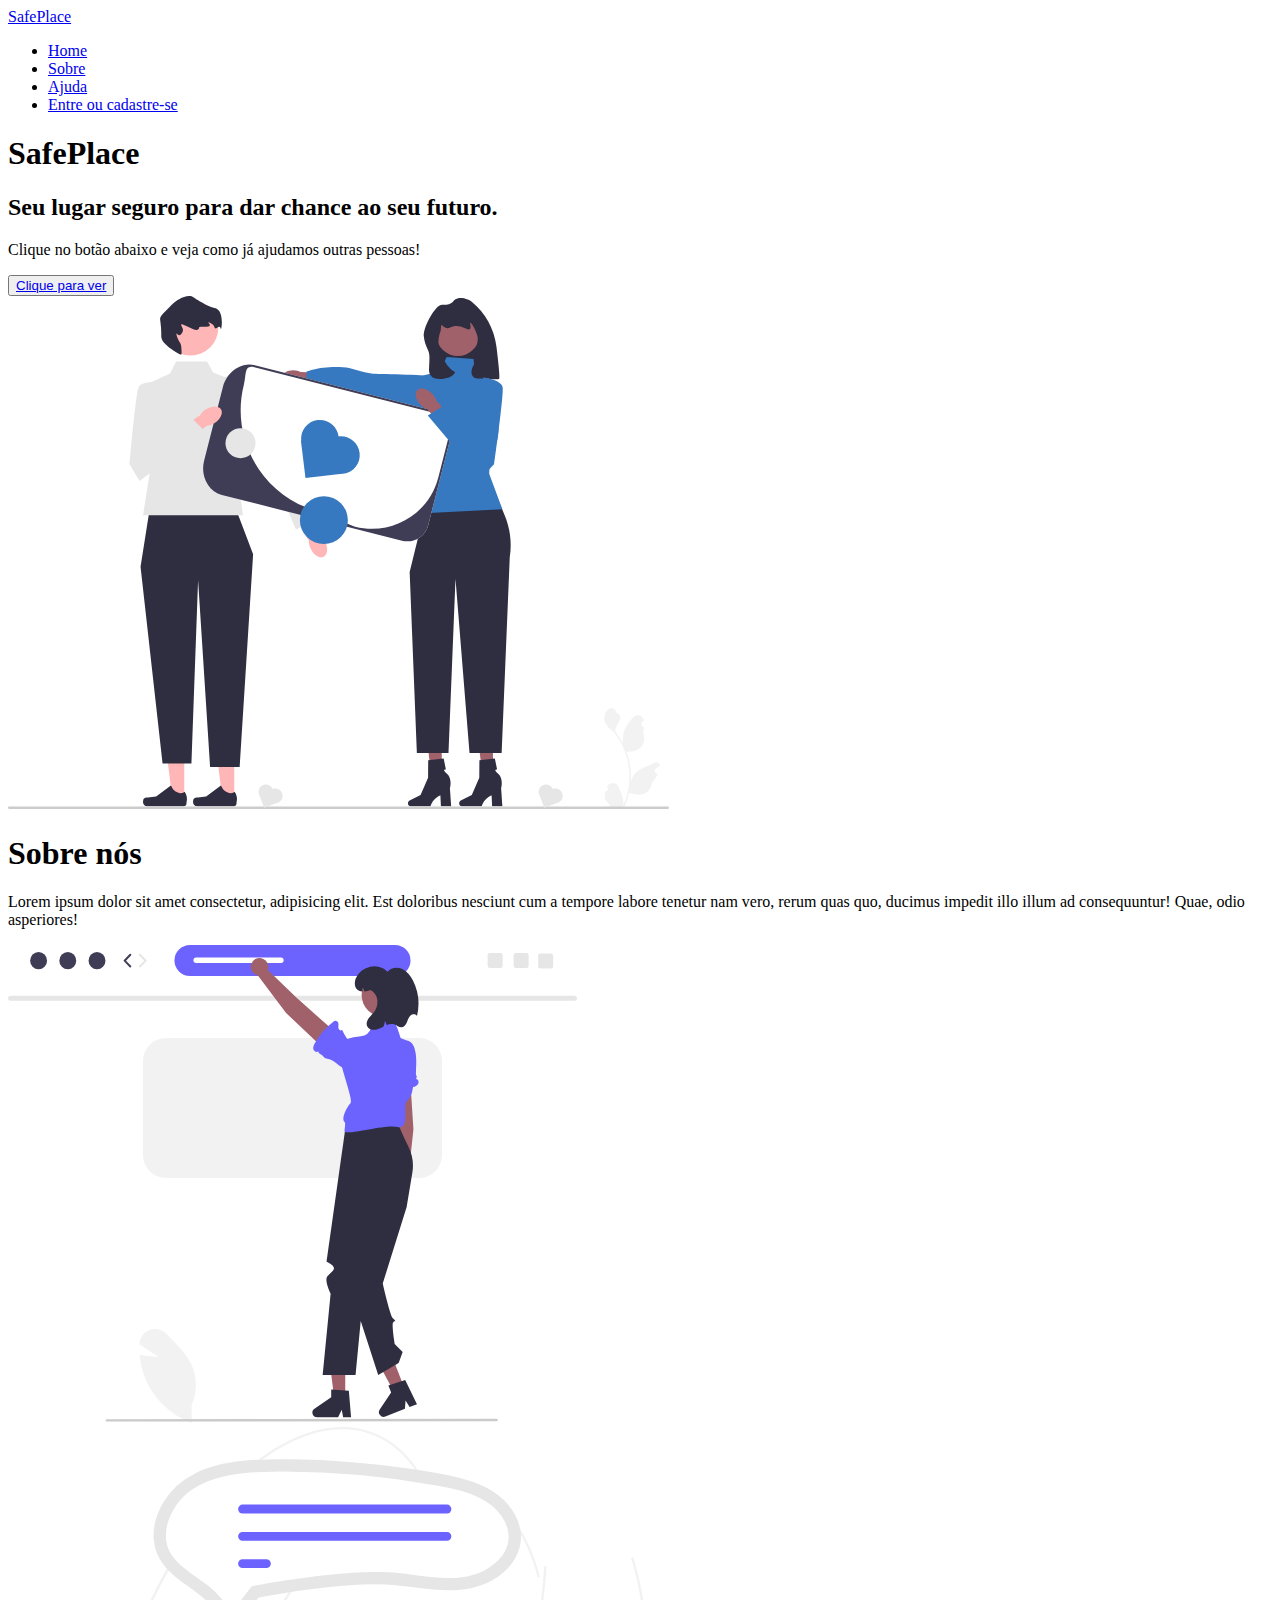
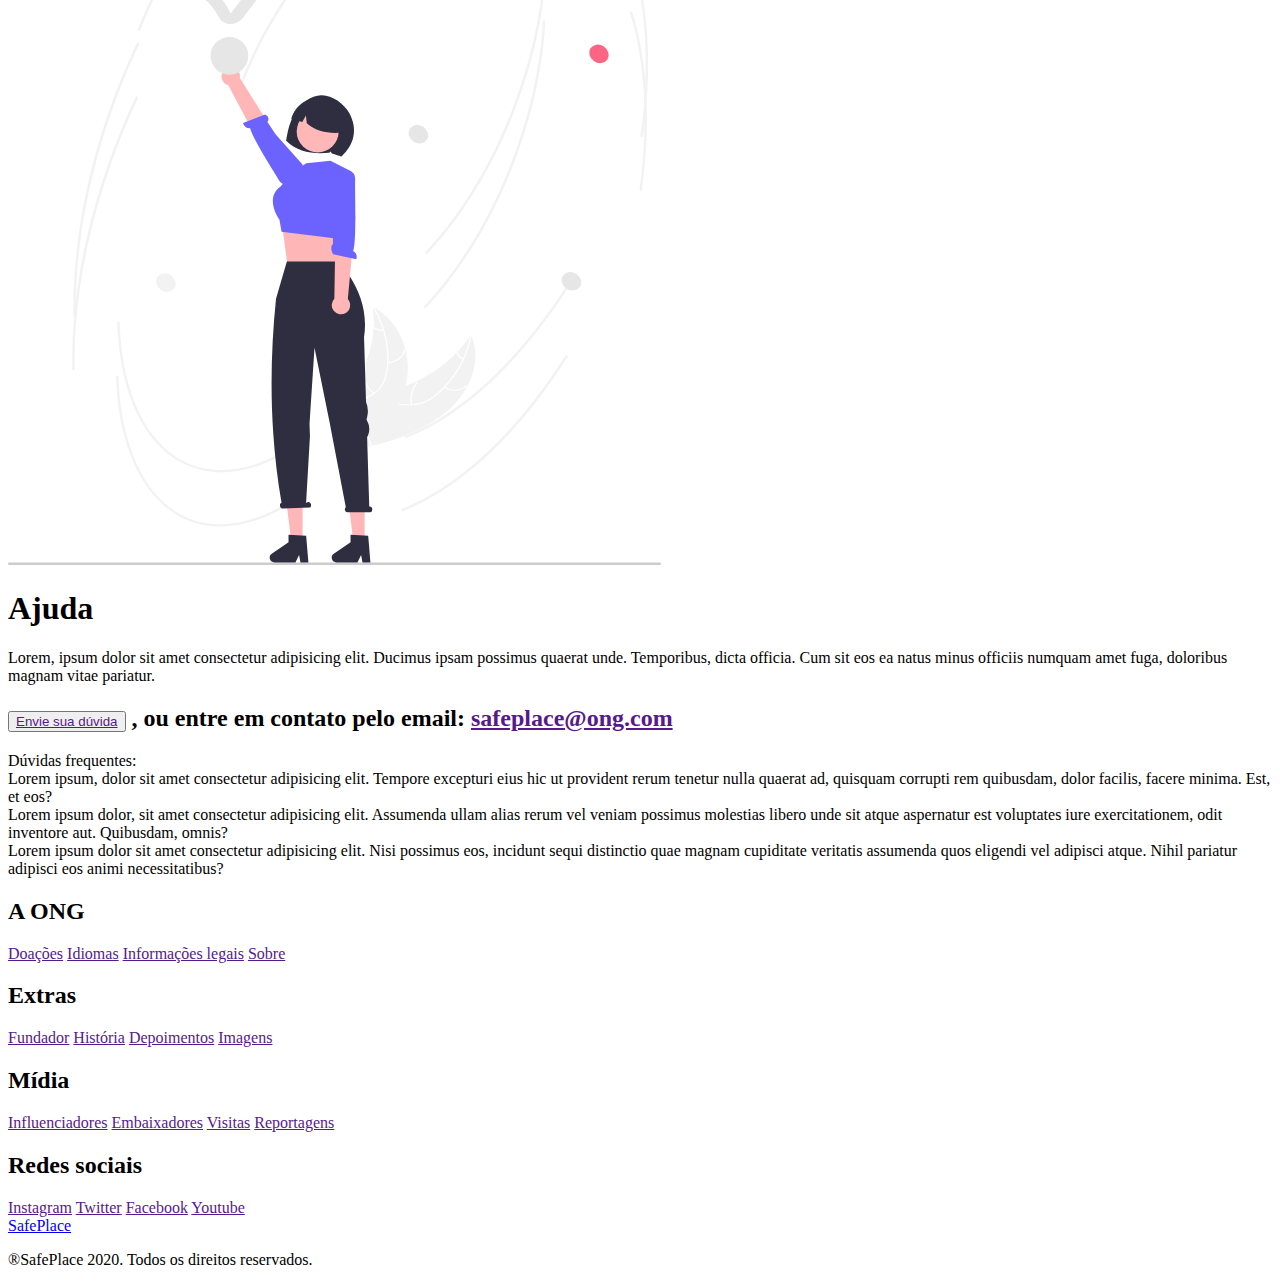
<file: index.html>
<!DOCTYPE html>
<html lang="pt-br">
<head>
    <meta charset="UTF-8">
    <meta name="viewport" content="width=devide-width, initial-scale=1.0">
    <title>SafePlace</title>
    <link rel="stylesheet" type="text/css" href="C:\Users\Pichau\Desktop\UVV\WEB\Refugiada\style.css">
    <link rel="preconnect" href="https://fonts.googleapis.com">
    <link rel="preconnect" href="https://fonts.gstatic.com" crossorigin>
    <link href="https://fonts.googleapis.com/css2?family=Kumbh+Sans:wght@400;600&display=swap" rel="stylesheet">

</head>


<body class="corpo">
 <!-- barra de navegação -->
    <nav class="navbar">
        <div class="navbar_container">
            <a href="#main" id="logo">SafePlace</a>
            <div class="navbar_toggle" id="mobile">
                <span class="bar"></span>
                <span class="bar"></span>
                <span class="bar"></span>
            </div>
            <ul class="navbar_menu">
                <li class="navbar_item">
                    <a href="#main" class="navbar_links" id="home_page">Home</a>
                </li>
                <li class="navbar_item">
                    <a href="#sobre" class="navbar_links" id="sobre_page">Sobre</a>
                </li>
                <li class="navbar_item">
                    <a href="#ajuda" class="navbar_links" id="ajuda_page">Ajuda</a>
                </li>
                <li class="navbar_btn">
                    <a href="cadastro.html" class="button" id="registro">Entre ou cadastre-se</a>
                </li>
                
            </ul>


        </div>

    </nav>

    <!-- Seção principal -->
    <div class="main" id="main">
        <div class="main_container">
            <div class="main_content">
                <h1>SafePlace</h1>
                <h2>Seu lugar seguro para dar chance ao seu futuro.</h2>
                <p>Clique no botão abaixo e veja como já ajudamos outras pessoas!</p>
                <button class="main_btn"> <a href="depoimentos.html">Clique para ver</a> </button>
                
            </div>
            <img div="main_img" class="main_img" src="img/suporte.svg" alt="suporte">
        </div>

    </div>

    <!-- Sessão sobre -->
    <div id="sobre" class="sobre">
        <div class="main_sobre">
        <h1>Sobre nós</h1>
        <p>Lorem ipsum dolor sit amet consectetur, adipisicing elit. Est doloribus nesciunt cum a tempore labore tenetur nam vero, rerum quas quo, ducimus impedit illo illum ad consequuntur! Quae, odio asperiores!</p>   </p>        
        </div>  

        <img src="img/sobre.svg" alt="sobre">    
    </div>


    <!-- Sessão ajuda -->
    <div id="ajuda" class="ajuda">
        <img src="img/ajuda.svg" alt="ajuda">
        <div class="main_ajuda">
            <h1>Ajuda</h1>
            <p class="ajuda_txt">Lorem, ipsum dolor sit amet consectetur adipisicing elit.
                 Ducimus ipsam possimus quaerat unde. Temporibus, dicta officia. Cum sit eos ea natus minus officiis numquam amet fuga, doloribus magnam vitae pariatur.</p>
            <h2><button class="ajuda_btn"><a href="">Envie sua dúvida</a></button>  , ou entre em contato pelo email: <a href="" class="email">safeplace@ong.com</a></h2>

            <div class="ajuda_list">
                <li class="titulo">
                    Dúvidas frequentes:
                </li>
                <li class="item">Lorem ipsum, dolor sit amet consectetur adipisicing elit. 
                    Tempore excepturi eius hic ut provident rerum tenetur nulla quaerat ad, quisquam corrupti rem quibusdam, dolor facilis, facere minima. Est, et eos?</li>
               <li class="item"> Lorem ipsum dolor, sit amet consectetur adipisicing elit.
                    Assumenda ullam alias rerum vel veniam possimus molestias libero unde sit atque aspernatur est voluptates iure exercitationem, odit inventore aut. Quibusdam, omnis?</li>
                <li class="item">Lorem ipsum dolor sit amet consectetur adipisicing elit. 
                    Nisi possimus eos, incidunt sequi distinctio quae magnam cupiditate veritatis assumenda quos eligendi vel adipisci atque. Nihil pariatur adipisci eos animi necessitatibus?</li>
            </div>
        </div>
    </div>
    
    <!-- Footer -->

    <div class="footer_container">
        <div class="footer_links">
            <div class="footer_link-wrapper">
                <div class="footer_link-items">
                    <h2>A ONG</h2>
                    <a href="">Doações</a>
                    <a href="">Idiomas</a>
                    <a href="">Informações legais</a>
                    <a href="">Sobre</a>
                </div>
                <div class="footer_link-items">
                    <h2>Extras</h2>
                    <a href="">Fundador</a>
                    <a href="">História</a>
                    <a href="">Depoimentos</a>
                    <a href="">Imagens</a>
                </div>
            </div>
            <div class="footer_link-wrapper">
                <div class="footer_link-items">
                    <h2>Mídia</h2>
                    <a href="">Influenciadores</a>
                    <a href="">Embaixadores</a>
                    <a href="">Visitas</a>
                    <a href="">Reportagens</a>
                </div>
                <div class="footer_link-items">
                    <h2>Redes sociais</h2>
                    <a href="">Instagram</a>
                    <a href="">Twitter</a>
                    <a href="">Facebook</a>
                    <a href="">Youtube</a>
                </div>
            </div>
        </div>
        <div class="redes_sociais">
            <div class="redes_sociais-wrap">
                <div class="footer_logo">
                    <a href="#main" id="footer_logo">SafePlace</a>
                </div>
                <p class="website_rights">®SafePlace 2020. Todos os direitos reservados.</p>
            </div>
        </div>
    </div>
    <script src="app.js"></script>
</body>

</html>
</file>
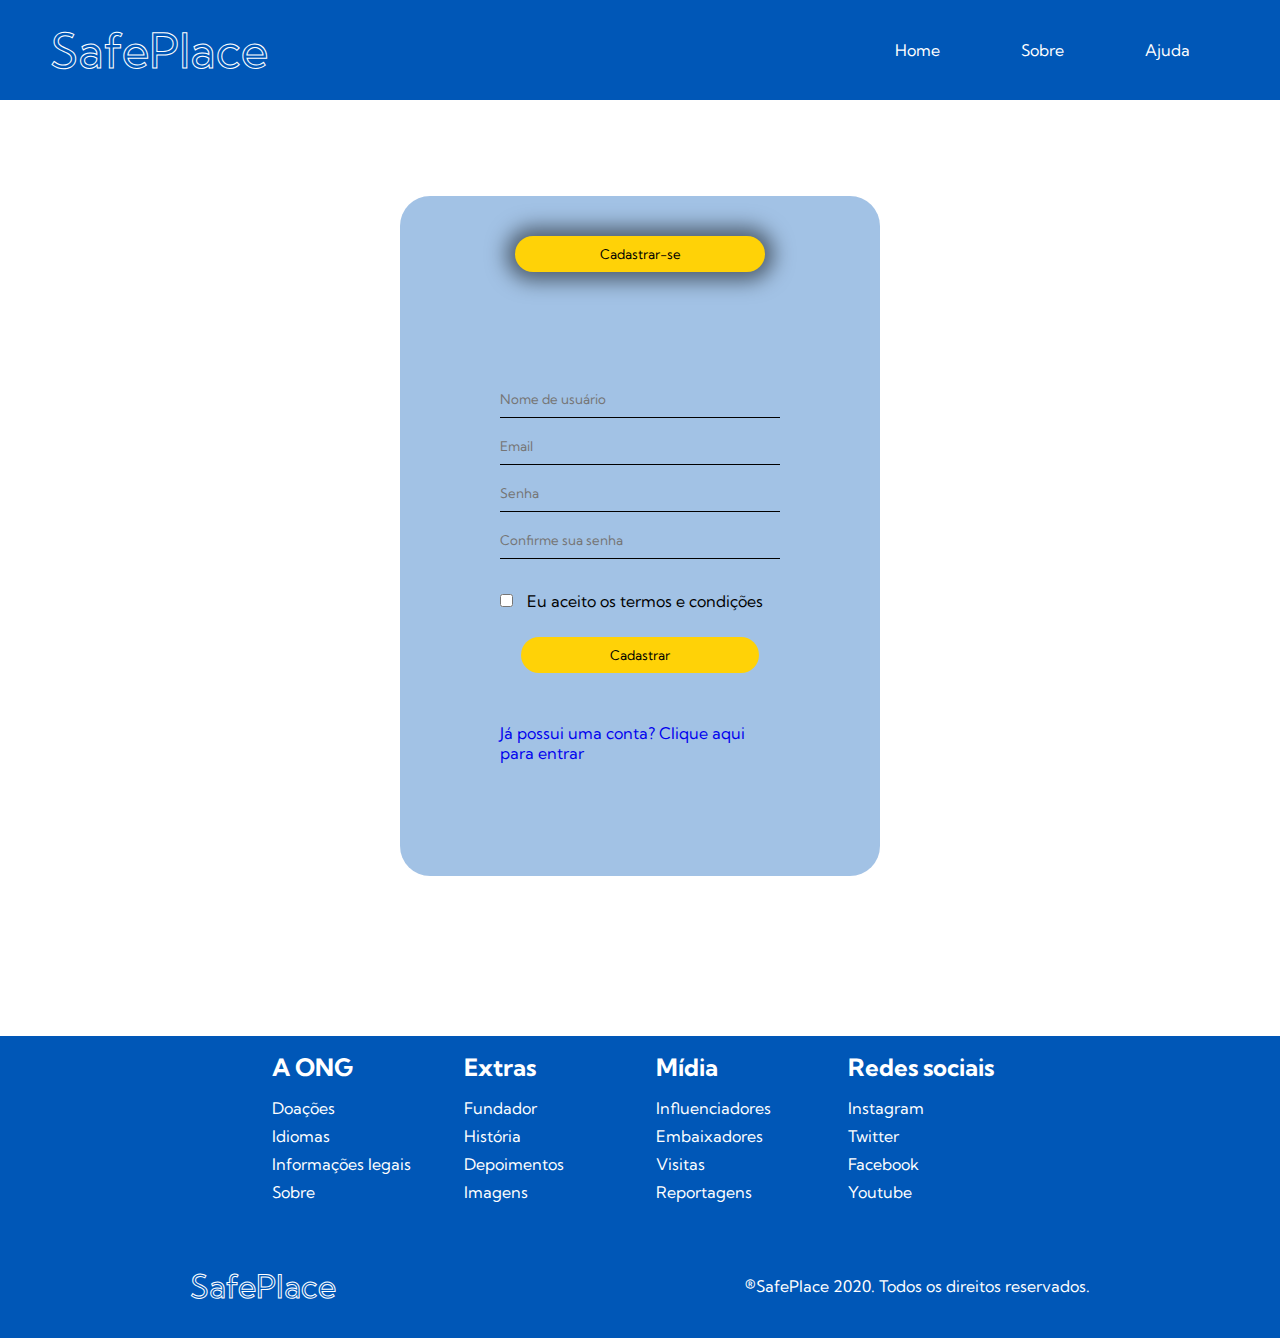
<file: cadastro.html>
<!DOCTYPE html>
<html lang="pt-br">
<head>
    <meta charset="UTF-8">
    <meta name="viewport" content="width=devide-width, initial-scale=1.0">
    <title>SafePlace</title>
    <link rel="stylesheet" type="text/css" href="css/style3.css">
    <link rel="preconnect" href="https://fonts.googleapis.com">
    <link rel="preconnect" href="https://fonts.gstatic.com" crossorigin>
    <link href="https://fonts.googleapis.com/css2?family=Kumbh+Sans:wght@400;600&display=swap" rel="stylesheet">

</head>

<body>
    <!-- barra de navegação -->
    <nav class="navbar">
        <div class="navbar_container">
            <a href="index.html" id="logo">SafePlace</a>
            <div class="navbar_toggle" id="mobile">
                <span class="bar"></span>
                <span class="bar"></span>
                <span class="bar"></span>
            </div>
            <ul class="navbar_menu">
                <li class="navbar_item">
                    <a href="index.html" class="navbar_links" id="home_page">Home</a>
                </li>
                <li class="navbar_item">
                    <a href="#sobre" class="navbar_links" id="sobre_page">Sobre</a>
                </li>
                <li class="navbar_item">
                    <a href="#ajuda" class="navbar_links" id="ajuda_page">Ajuda</a>
                </li>
               
                
            </ul>
        </div>
    </nav> 

        <!-- Menu login/registro -->

        <div class="form">
            <div class="container">
                <div class="bton">
                    <div id="btn"></div>
                    <button class="toggle_btn" type="text"> Cadastrar-se</button>        
                </div>
                <form id="cadastro" class="inputs">
                    <input type="text" class="input" placeholder="Nome de usuário" required>
                    <input type="text" class="input" placeholder="Email" required>
                    <input type="password" class="input" placeholder="Senha" required>
                    <input type="password" class="input" placeholder="Confirme sua senha" required>
                    <input type="checkbox" class="checkbox" placeholder="Nome de usuário" required> <span>Eu aceito os termos e condições</span>
                    <button type="submit" class="submit">Cadastrar</button>
                    <a href="login.html">Já possui uma conta? Clique aqui para entrar</a>
                </form>
                
            </div>
            
        </div>

         <!-- Footer -->

    <div class="footer_container">
        <div class="footer_links">
            <div class="footer_link-wrapper">
                <div class="footer_link-items">
                    <h2>A ONG</h2>
                    <a href="">Doações</a>
                    <a href="">Idiomas</a>
                    <a href="">Informações legais</a>
                    <a href="">Sobre</a>
                </div>
                <div class="footer_link-items">
                    <h2>Extras</h2>
                    <a href="">Fundador</a>
                    <a href="">História</a>
                    <a href="">Depoimentos</a>
                    <a href="">Imagens</a>
                </div>
            </div>
            <div class="footer_link-wrapper">
                <div class="footer_link-items">
                    <h2>Mídia</h2>
                    <a href="">Influenciadores</a>
                    <a href="">Embaixadores</a>
                    <a href="">Visitas</a>
                    <a href="">Reportagens</a>
                </div>
                <div class="footer_link-items">
                    <h2>Redes sociais</h2>
                    <a href="">Instagram</a>
                    <a href="">Twitter</a>
                    <a href="">Facebook</a>
                    <a href="">Youtube</a>
                </div>
            </div>
        </div>
        <div class="redes_sociais">
            <div class="redes_sociais-wrap">
                <div class="footer_logo">
                    <a href="#main" id="footer_logo">SafePlace</a>
                </div>
                <p class="website_rights">®SafePlace 2020. Todos os direitos reservados.</p>
            </div>
        </div>
    </div> 
        
    
    <script src="app.js"></script>
    </body>
</file>
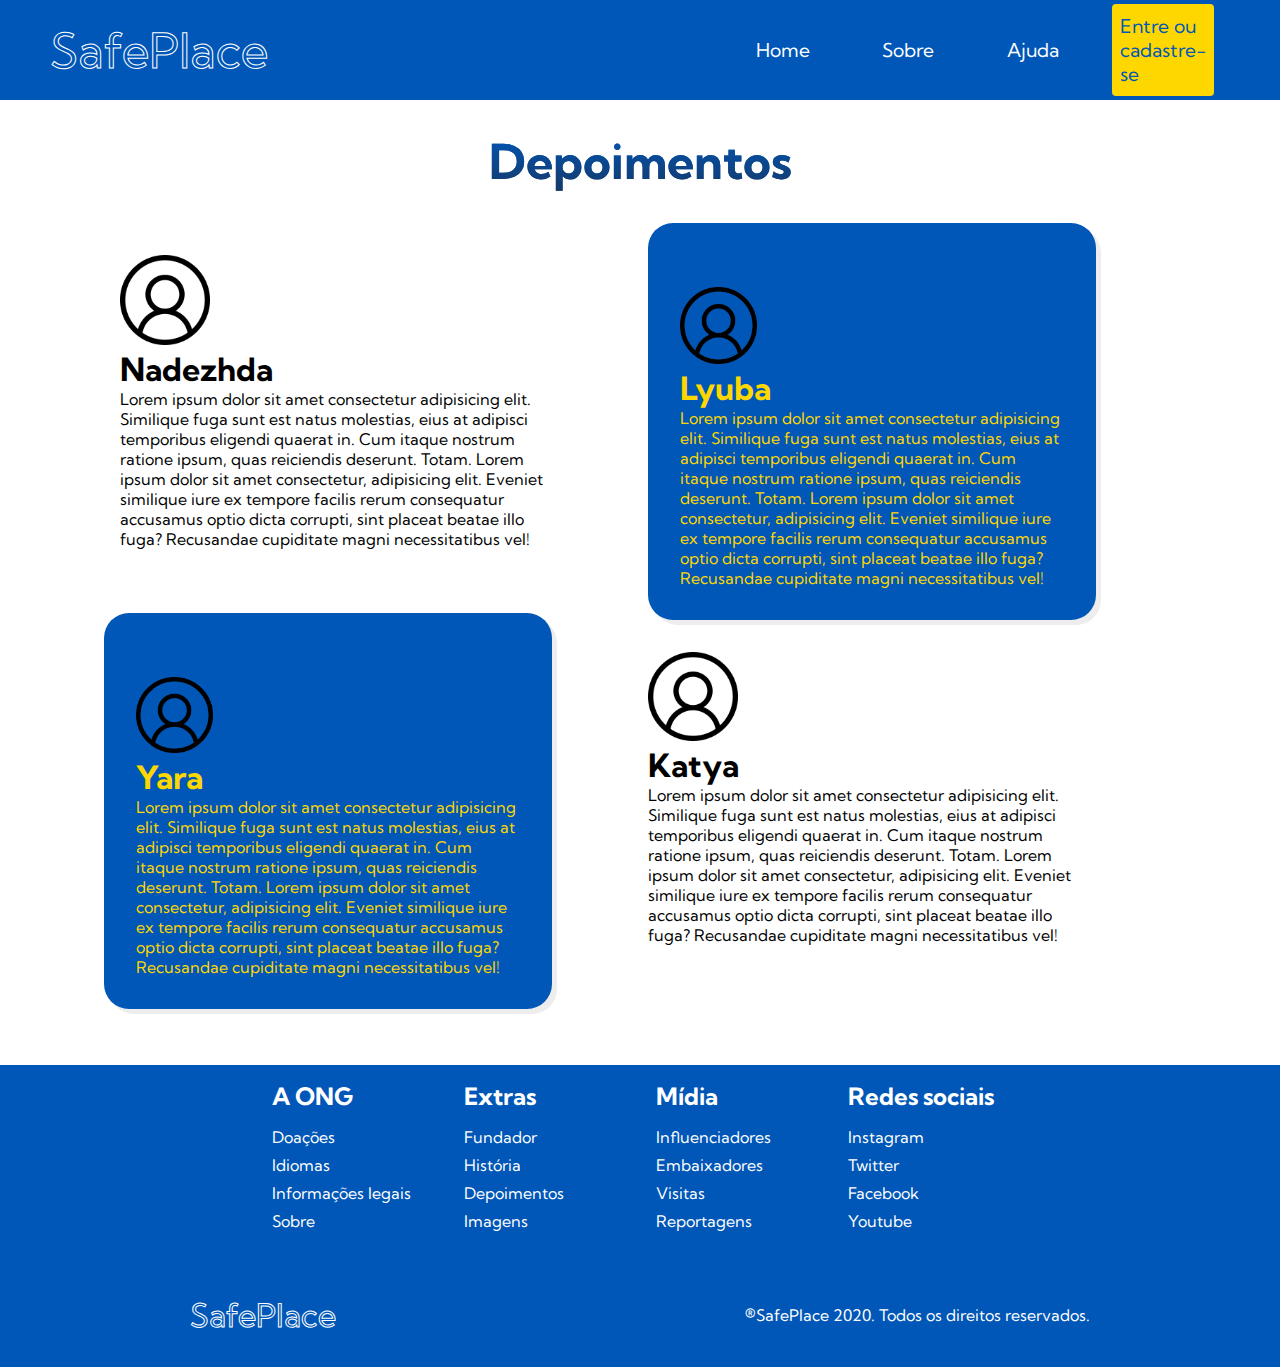
<file: depoimentos.html>
<!DOCTYPE html>
<html lang="pt-br">
<head>
    <meta charset="UTF-8">
    <meta name="viewport" content="width=devide-width, initial-scale=1.0">
    <title>SafePlace</title>
    <link rel="stylesheet" type="text/css" href="css/style2.css">
    <link rel="preconnect" href="https://fonts.googleapis.com">
    <link rel="preconnect" href="https://fonts.gstatic.com" crossorigin>
    <link href="https://fonts.googleapis.com/css2?family=Kumbh+Sans:wght@400;600&display=swap" rel="stylesheet">

</head>

<body>
    <!-- barra de navegação -->
    <nav class="navbar">
        <div class="navbar_container">
            <a href="#home" id="logo">SafePlace</a>
            <div class="navbar_toggle" id="mobile">
                <span class="bar"></span>
                <span class="bar"></span>
                <span class="bar"></span>
            </div>
            <ul class="navbar_menu">
                <li class="navbar_item">
                    <a href="index.html" class="navbar_links" id="home_page">Home</a>
                </li>
                <li class="navbar_item">
                    <a href="#sobre" class="navbar_links" id="sobre_page">Sobre</a>
                </li>
                <li class="navbar_item">
                    <a href="#ajuda" class="navbar_links" id="ajuda_page">Ajuda</a>
                </li>
                <li class="navbar_btn">
                    <a href="#registro" class="button" id="registro">Entre ou cadastre-se</a>
                </li>
                
            </ul>
        </div>
    </nav>

    <!-- depoimentos de hóspedes e host family -->

    <div class="titulo">
        <h1 class="titulo">Depoimentos</h1>
    </div>
    <div class="main_av">
        <div class="container">
        <div class="avaliacoes_1">
        <div class="img_usuario">
            <img src="img/usuário.png" alt="">
        </div>
        <div class="depoimento"><p>
            <div class="nome">
                <h1>  Nadezhda</h1> 
            </div>
            Lorem ipsum dolor sit amet consectetur adipisicing elit. 
            Similique fuga sunt est natus molestias, eius at adipisci temporibus eligendi quaerat in. Cum itaque nostrum ratione ipsum, quas reiciendis deserunt. Totam.
            Lorem ipsum dolor sit amet consectetur, adipisicing elit.
             Eveniet similique iure ex tempore facilis rerum consequatur accusamus optio dicta corrupti, sint placeat beatae illo fuga? Recusandae cupiditate magni necessitatibus vel!
        </p>
        </div>
    </div>
    <div class="container">
        </div>
        <div class="avaliacoes_2">
        <div class="img_usuario">
            <img src="img/usuário.png" alt="">
        </div>
        
        <div class="depoimento"><p>
            <div class="nome">
                <h1>  Yara</h1> 
            </div>
            
            Lorem ipsum dolor sit amet consectetur adipisicing elit. 
            Similique fuga sunt est natus molestias, eius at adipisci temporibus eligendi quaerat in. Cum itaque nostrum ratione ipsum, quas reiciendis deserunt. Totam.
            Lorem ipsum dolor sit amet consectetur, adipisicing elit.
             Eveniet similique iure ex tempore facilis rerum consequatur accusamus optio dicta corrupti, sint placeat beatae illo fuga? Recusandae cupiditate magni necessitatibus vel!
        </p>
        </div>
    </div>
        </div>
        <div class="container">
        <div class="avaliacoes_3">
        <div class="img_usuario">
            <img src="img/usuário.png" alt="">
        </div>
        <div class="depoimento"><p>
            <div class="nome">
                <h1> Lyuba</h1> 
            </div>
            Lorem ipsum dolor sit amet consectetur adipisicing elit. 
            Similique fuga sunt est natus molestias, eius at adipisci temporibus eligendi quaerat in. Cum itaque nostrum ratione ipsum, quas reiciendis deserunt. Totam.
            Lorem ipsum dolor sit amet consectetur, adipisicing elit.
             Eveniet similique iure ex tempore facilis rerum consequatur accusamus optio dicta corrupti, sint placeat beatae illo fuga? Recusandae cupiditate magni necessitatibus vel!
        </p>
        </div>
    </div>
    <div class="container">
        </div>
        <div class="avaliacoes_4">
        <div class="img_usuario">
            <img src="img/usuário.png" alt="">
        </div>
        <div class="depoimento"><p>
            <div class="nome">
                <h1> Katya</h1> 
            </div>
            Lorem ipsum dolor sit amet consectetur adipisicing elit. 
            Similique fuga sunt est natus molestias, eius at adipisci temporibus eligendi quaerat in. Cum itaque nostrum ratione ipsum, quas reiciendis deserunt. Totam.
            Lorem ipsum dolor sit amet consectetur, adipisicing elit.
             Eveniet similique iure ex tempore facilis rerum consequatur accusamus optio dicta corrupti, sint placeat beatae illo fuga? Recusandae cupiditate magni necessitatibus vel!
        </p>
        </div>
    </div>
        </div>
    </div>
    <!-- Footer -->

    <div class="footer_container">
        <div class="footer_links">
            <div class="footer_link-wrapper">
                <div class="footer_link-items">
                    <h2>A ONG</h2>
                    <a href="">Doações</a>
                    <a href="">Idiomas</a>
                    <a href="">Informações legais</a>
                    <a href="">Sobre</a>
                </div>
                <div class="footer_link-items">
                    <h2>Extras</h2>
                    <a href="">Fundador</a>
                    <a href="">História</a>
                    <a href="">Depoimentos</a>
                    <a href="">Imagens</a>
                </div>
            </div>
            <div class="footer_link-wrapper">
                <div class="footer_link-items">
                    <h2>Mídia</h2>
                    <a href="">Influenciadores</a>
                    <a href="">Embaixadores</a>
                    <a href="">Visitas</a>
                    <a href="">Reportagens</a>
                </div>
                <div class="footer_link-items">
                    <h2>Redes sociais</h2>
                    <a href="">Instagram</a>
                    <a href="">Twitter</a>
                    <a href="">Facebook</a>
                    <a href="">Youtube</a>
                </div>
            </div>
        </div>
        <div class="redes_sociais">
            <div class="redes_sociais-wrap">
                <div class="footer_logo">
                    <a href="#main" id="footer_logo">SafePlace</a>
                </div>
                <p class="website_rights">®SafePlace 2020. Todos os direitos reservados.</p>
            </div>
        </div>
    </div>

    
    <script src="app.js"></script>
</body>
</file>
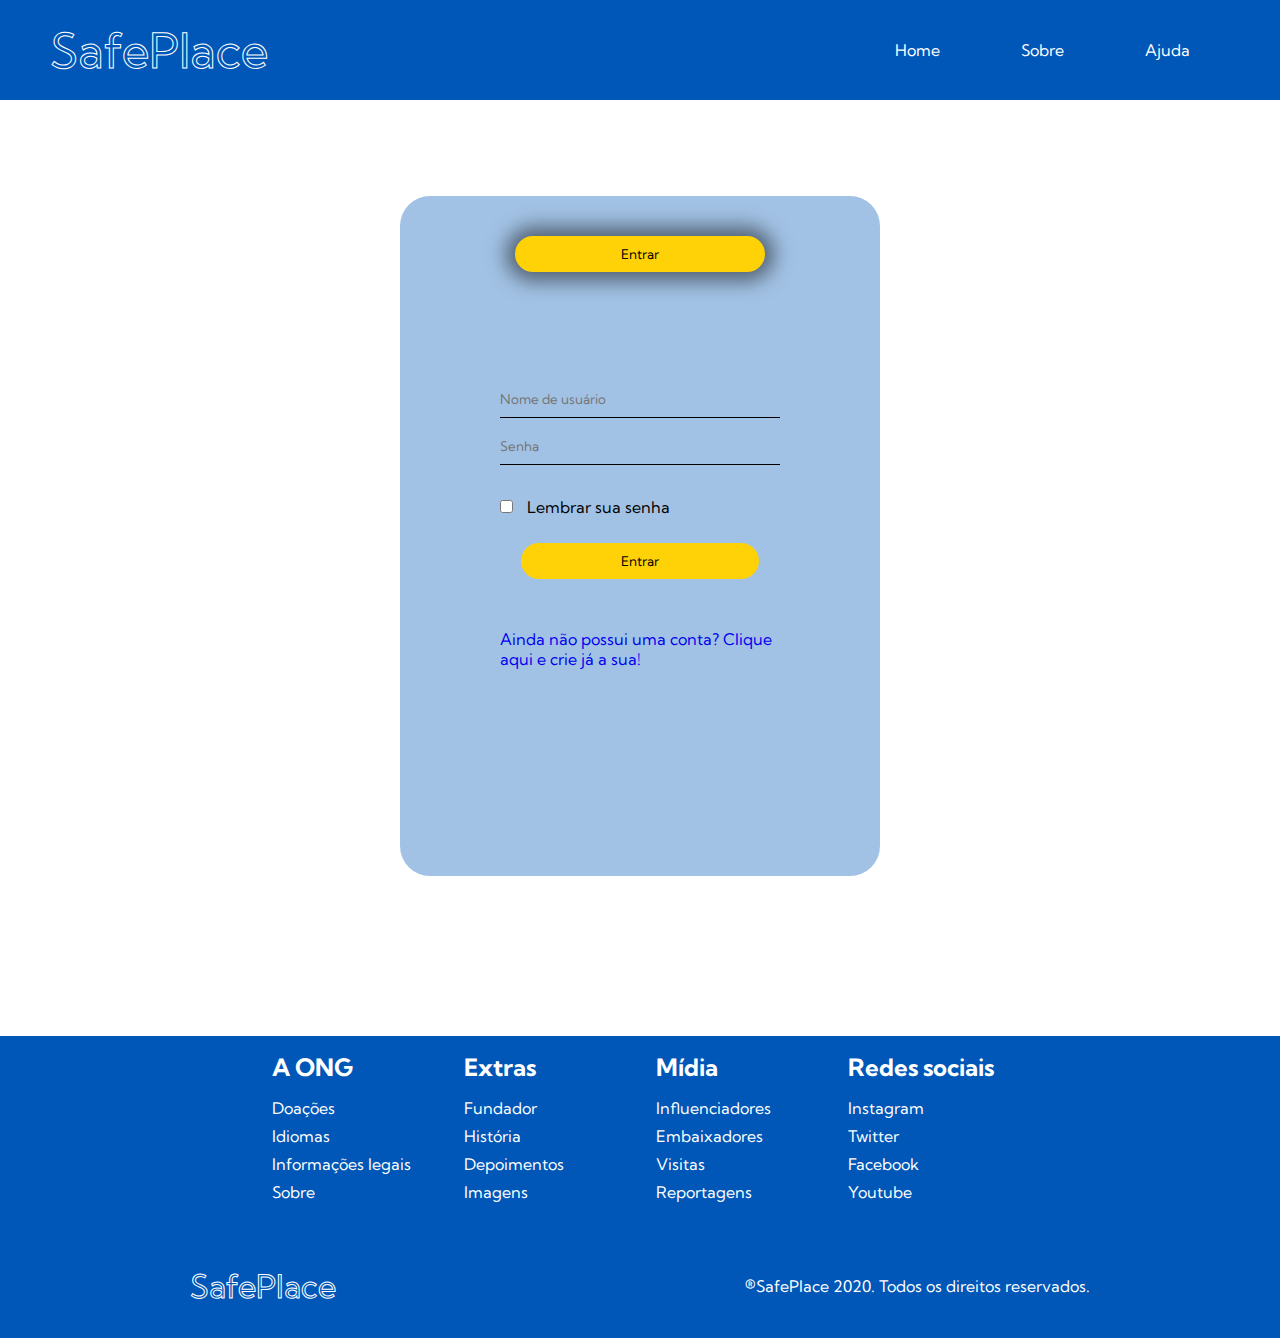
<file: login.html>
<!DOCTYPE html>
<html lang="pt-br">
<head>
    <meta charset="UTF-8">
    <meta name="viewport" content="width=devide-width, initial-scale=1.0">
    <title>SafePlace</title>
    <link rel="stylesheet" type="text/css" href="css/style3.css">
    <link rel="preconnect" href="https://fonts.googleapis.com">
    <link rel="preconnect" href="https://fonts.gstatic.com" crossorigin>
    <link href="https://fonts.googleapis.com/css2?family=Kumbh+Sans:wght@400;600&display=swap" rel="stylesheet">

</head>

<body>
    <!-- barra de navegação -->
    <nav class="navbar">
        <div class="navbar_container">
            <a href="#home" id="logo">SafePlace</a>
            <div class="navbar_toggle" id="mobile">
                <span class="bar"></span>
                <span class="bar"></span>
                <span class="bar"></span>
            </div>
            <ul class="navbar_menu">
                <li class="navbar_item">
                    <a href="index.html" class="navbar_links" id="home_page">Home</a>
                </li>
                <li class="navbar_item">
                    <a href="#sobre" class="navbar_links" id="sobre_page">Sobre</a>
                </li>
                <li class="navbar_item">
                    <a href="#ajuda" class="navbar_links" id="ajuda_page">Ajuda</a>
                </li>
               
                
            </ul>
        </div>
    </nav> 

        <!-- Menu login/registro -->

        <div class="form">
            <div class="container">
                <div class="bton">
                   
                        <button class="toggle_btn" type="text"> Entrar </button>
                        
                </div>
                <form id="login"    class="inputs">
                    <input type="text" class="input" placeholder="Nome de usuário" required>
                    <input type="password" class="input" placeholder="Senha" required>
                    <input type="checkbox" class="checkbox" placeholder="Nome de usuário" required> <span>Lembrar sua senha</span>
                    <button type="submit" class="submit">Entrar</button>
                    <a href="cadastro.html">Ainda não possui uma conta? Clique aqui e crie já a sua!</a>
                </form>
            </div>
            
        </div>

         <!-- Footer -->

    <div class="footer_container">
        <div class="footer_links">
            <div class="footer_link-wrapper">
                <div class="footer_link-items">
                    <h2>A ONG</h2>
                    <a href="">Doações</a>
                    <a href="">Idiomas</a>
                    <a href="">Informações legais</a>
                    <a href="">Sobre</a>
                </div>
                <div class="footer_link-items">
                    <h2>Extras</h2>
                    <a href="">Fundador</a>
                    <a href="">História</a>
                    <a href="">Depoimentos</a>
                    <a href="">Imagens</a>
                </div>
            </div>
            <div class="footer_link-wrapper">
                <div class="footer_link-items">
                    <h2>Mídia</h2>
                    <a href="">Influenciadores</a>
                    <a href="">Embaixadores</a>
                    <a href="">Visitas</a>
                    <a href="">Reportagens</a>
                </div>
                <div class="footer_link-items">
                    <h2>Redes sociais</h2>
                    <a href="">Instagram</a>
                    <a href="">Twitter</a>
                    <a href="">Facebook</a>
                    <a href="">Youtube</a>
                </div>
            </div>
        </div>
        <div class="redes_sociais">
            <div class="redes_sociais-wrap">
                <div class="footer_logo">
                    <a href="#main" id="footer_logo">SafePlace</a>
                </div>
                <p class="website_rights">®SafePlace 2020. Todos os direitos reservados.</p>
            </div>
        </div>
    </div> 
        
    
    <script src="app.js"></script>
    </body>
</file>
<file: css/style3.css>
/*CONFIGURAÇÕES GERAIS DO SITE*/
* {
    box-sizing: border-box;
    margin: 0;
    padding:0;
    font-family: 'Kumbh Sans', sans-serif;
    scroll-behavior: smooth;
}

/* ITENS DA BARRA DE NAVEGAÇÃO */
.navbar {
    background: #0057b7; 
    height: 100px;
    display:flex;
    justify-content: center;
    align-items: center;
    font-size: 1.2rem;
    position: sticky;
    top: 0;
    z-index: 999;
}

.navbar_container {
    display: flex;
    justify-content: space-between;
    height: 80px;
    z-index: 1;
    width: 100%;
    max-width: 4000px;
    margin: 0 auto;
    padding: 0 50px;
    font-family: 'Monoton', cursive;
    font-family: 'Poppins', sans-serif;
    border-bottom: 1px #fff;
}

#logo {
    -webkit-text-stroke-color: #fff;
    -webkit-text-stroke-width: 1px;
    -webkit-text-fill-color: #0057b7;
    background-size: 100%;
    -webkit-text-fill-color: solid;
    -moz-text-fill-color: solid;
    display: flex;
    align-items: center;
    cursor: pointer;
    text-decoration: none;
    font-size: 3rem;

}


.navbar_menu {
    display: flex;
    align-items:center;
    list-style: none;
}

.navbar_item {
    height: 80px;
    font-size:1.2rem;
}

.navbar_links {
    color: #fff;
    display: flex;
    align-items: center;
    justify-content: center;
    width: 125px;
    text-decoration: none;
    height: 100%;
}


.navbar_btn {
    display: flex;
    justify-content: center;
    align-items: center;
    padding: 0 1rem;
    width: 100%;
}


.button {
    display: flex;
    justify-content: center;
    align-items: center;
    text-decoration: none;
    padding: 10px 20px;
    height: 100%;
    width: 8vw;
    border: none;
    outline: none;
    border-radius: 4px;
    background: #ffd700;
    color: #0057b7;
    
}


/* RESPONSIVIDADE DA BARRA DE NAVEGAÇÃO */
@media screen and (max-width: 960px) {
    .navbar_container {
      display: flex;
      justify-content: space-between;
      height: 80px;
      z-index: 1;
      width: 100%;
      max-width: 768px;
      padding: 0;
    }
  
    .navbar_menu {
      display: grid;
      grid-template-columns: auto;
      margin: 0;
      width: 100%;
      position: absolute;
      top: -1000px;
      opacity: 1;
      transition: all 0.5s ease;
      height: 50vh;
      z-index: -1;
    }
  
    .navbar_menu.active {
      background: #131313;
      top: 100%;
      opacity: 1;
      transition: all 0.5s ease;
      z-index: 99;
      height: 50vh;
      font-size: 1.6rem;
    }
  
    #logo {
      padding-left: 25px;
    }
  
    .navbar_toggle .bar {
      width: 25px;
      height: 3px;
      margin: 5px auto;
      transition: all 0.3s ease-in-out;
      background: #fff;
    }
  
    .navbar_item {
      width: 100%;
    }
  
    .navbar_links {
      text-align: center;
      padding: 2rem;
      width: 100%;
      display: table;
    }
  
    .navbar_btn {
      padding-bottom: 2rem;
    }
  
    .button {
      display: flex;
      justify-content: center;
      align-items: center;
      width: 80%;
      height: 80px;
      margin: 0;
    }
  
    #mobile {
      position: absolute;
      top: 20%;
      right: 5%;
      transform: translate(5%, 20%);
    }
  
    .navbar_toggle .bar {
      display: block;
      cursor: pointer;
    }
  
    #mobile.is-active .bar:nth-child(2) {
      opacity: 0;
    }
  
    #mobile.is-active .bar:nth-child(1) {
      transform: translateY(8px) rotate(45deg);
    }
  
    #mobile.is-active .bar:nth-child(3) {
      transform: translateY(-8px) rotate(-45deg);
    }
  }

  /* FORMULÁRIO */

  .form {
    
    margin-top: 6rem;
    margin-bottom: 10rem;
  }
  .container {
    width: 480px;
    height: 680px;
    position: relative;
    margin: 6% auto;
    background: #0058b75d;   
    border-radius: 30px;
    padding: 5px;
  }

  .bton {
    text-align: center;
    width: 250px;
    margin: 35px auto;
    position: relative;
    box-shadow: 0 0 20px 9px #00000081;
    border-radius: 30px;
    background: #ffd207;
  }


  .toggle_btn {
    padding: 10px 30px;
    cursor: pointer;
    background: transparent;
    border: 0;
    outline: none;
    position: relative;
  }
  
  .inputs{
    margin-left: 50px;
    margin-right: 50px;
    top: 180px;
    position: absolute;
    width: 280px;
    transition: 0.3s;
  }

  .input {
    width: 100%;
    padding: 10px 0;
    margin: 5px 0;
    border-left: 0;
    border-top: 0;
    border-right: 0;
    border-bottom: 1px solid #000000;
    outline: none;
    background: transparent;
  }

  .checkbox {
    margin: 30px 10px 30px 0;
  }

  span {
    font-size: 1rem;
  }

  .submit {
    width: 85%;
    padding: 10px 30px;
    cursor: pointer;
    display: block;
    margin: auto;
    border: 0;
    outline: none;
    border-radius: 30px;
    background: #ffd207;
    margin-bottom: 50px;
  }

  #login {
    left: 50px;
  }
  #cadastro{
    left: 50px;
  }

  a {
    text-decoration: none;
    font-size: 1rem;
  }

/* RESPONSIVIDADE FORMULÁRIO */

@media screen and (max-width:768px) {
    .form {
      display: block;
      max-width:400px;
      margin-left: 0.3rem;
    }


  }


  /* RODAPÉ */
.footer_container {
  background-color: #0057b7;
  padding: 5rem o;
  display: flex;
  flex-direction: column;
  justify-content: center;
  align-items: center;
  position: sticky;
}

#footer_logo {
  -webkit-text-stroke-color: #fff;
    -webkit-text-stroke-width: 1px;
    -webkit-text-fill-color: #0057b7;
    background-size: 100%;
    -webkit-text-fill-color: solid;
    -moz-text-fill-color: solid;
    display: flex;
    align-items: center;
    cursor: pointer;
    text-decoration: none;
    font-size: 2rem;
}

.footer_links {
  width: 100%;
  max-width: 1000px;
  display:flex;
  justify-content: center;
}

.footer_link-wrapper {
  display: flex;
}

.footer_link-items {
  display:flex;
  flex-direction: column;
  align-items: flex-start;
  margin: 16px;
  text-align: left;
  width: 160px;
  box-sizing: border-box;
}

.footer_link-items h2{
  margin-bottom: 16px;
}
.footer_link-items > h2 {
  color: #fff;
}
.footer_link-items a {
  color: #fff;
  text-decoration: none;
  margin-bottom: 0.5rem;
}
.footer_link-items a:hover {
  color: #ffd207;
  transition: 0.3s ease-out;
}

.redes_sociais {
  max-width: 1000px;
  width: 100%;
}

.redes_sociais-wrap {
  display: flex;
  justify-content: space-between;
  align-items: center;
  width: 90%;
  max-width: 1000px;
  margin: 40px auto 2rem auto;
}

.website_rights {
  color: #fff;
}

/* RESPONSIVIDADE RODAPÉ */
@media screen and (max-width:768px) {
  .footer_links {
    padding-top: 2rem;
  }
  #footer_logo {
    margin-bottom: 2rem;
  }
  .website_rights {
    margin-bottom: 2rem;
  }
  .footer_link-wrapper {
    flex-direction: column;
  }
  
  .redes_sociais-wrap {
    flex-direction: column;
  }
}

@media screen and (max-width:480px) {
  .footer_link-items {
    margin: 0;
    padding: 10px;
    width: 100%;
  }
} 
  /* BARRA DE SCROLL PERSONALISADA */
  ::-webkit-scrollbar{
    width:10px;
  }
  ::-webkit-scrollbar-track{
    background-color: #3779c0;
  }
  ::-webkit-scrollbar-thumb{
    background: #ffd700;
  }
</file>
<file: css/style2.css>
/* PÁGINA AVALIAÇÕES */

/*CONFIGURAÇÕES GERAIS DO SITE*/
* {
    box-sizing: border-box;
    margin: 0;
    padding:0;
    font-family: 'Kumbh Sans', sans-serif;
    scroll-behavior: smooth;
}

/* ITENS DA BARRA DE NAVEGAÇÃO */
.navbar {
    background: #0057b7; 
    height: 100px;
    display:flex;
    justify-content: center;
    align-items: center;
    font-size: 1.2rem;
    position: sticky;
    top: 0;
    z-index: 999;
}

.navbar_container {
    display: flex;
    justify-content: space-between;
    height: 80px;
    z-index: 1;
    width: 100%;
    max-width: 4000px;
    margin: 0 auto;
    padding: 0 50px;
    font-family: 'Monoton', cursive;
    font-family: 'Poppins', sans-serif;
    border-bottom: 1px #fff;
}

#logo {
    -webkit-text-stroke-color: #fff;
    -webkit-text-stroke-width: 1px;
    -webkit-text-fill-color: #0057b7;
    background-size: 100%;
    -webkit-text-fill-color: solid;
    -moz-text-fill-color: solid;
    display: flex;
    align-items: center;
    cursor: pointer;
    text-decoration: none;
    font-size: 3rem;

}


.navbar_menu {
    display: flex;
    align-items:center;
    list-style: none;
}

.navbar_item {
    height: 80px;
}

.navbar_links {
    color: #fff;
    display: flex;
    align-items: center;
    justify-content: center;
    width: 125px;
    text-decoration: none;
    height: 100%;
}


.navbar_btn {
    display: flex;
    justify-content: center;
    align-items: center;
    padding: 0 1rem;
    width: 100%;
}


.button {
    display: flex;
    justify-content: center;
    align-items: center;
    text-decoration: none;
    padding: 10px 20px;
    height: 100%;
    width: 8vw;
    border: none;
    outline: none;
    border-radius: 4px;
    background: #ffd700;
    color: #0057b7;
    
}


/* RESPONSIVIDADE DA BARRA DE NAVEGAÇÃO */
@media screen and (max-width: 960px) {
    .navbar_container {
      display: flex;
      justify-content: space-between;
      height: 80px;
      z-index: 1;
      width: 100%;
      max-width: 768px;
      padding: 0;
    }
  
    .navbar_menu {
      display: grid;
      grid-template-columns: auto;
      margin: 0;
      width: 100%;
      position: absolute;
      top: -1000px;
      opacity: 1;
      transition: all 0.5s ease;
      height: 50vh;
      z-index: -1;
    }
  
    .navbar_menu.active {
      background: #131313;
      top: 100%;
      opacity: 1;
      transition: all 0.5s ease;
      z-index: 99;
      height: 50vh;
      font-size: 1.6rem;
    }
  
    #logo {
      padding-left: 25px;
    }
  
    .navbar_toggle .bar {
      width: 25px;
      height: 3px;
      margin: 5px auto;
      transition: all 0.3s ease-in-out;
      background: #fff;
    }
  
    .navbar_item {
      width: 100%;
    }
  
    .navbar_links {
      text-align: center;
      padding: 2rem;
      width: 100%;
      display: table;
    }
  
    .navbar_btn {
      padding-bottom: 2rem;
    }
  
    .button {
      display: flex;
      justify-content: center;
      align-items: center;
      width: 80%;
      height: 80px;
      margin: 0;
    }
  
    #mobile {
      position: absolute;
      top: 20%;
      right: 5%;
      transform: translate(5%, 20%);
    }
  
    .navbar_toggle .bar {
      display: block;
      cursor: pointer;
    }
  
    #mobile.is-active .bar:nth-child(2) {
      opacity: 0;
    }
  
    #mobile.is-active .bar:nth-child(1) {
      transform: translateY(8px) rotate(45deg);
    }
  
    #mobile.is-active .bar:nth-child(3) {
      transform: translateY(-8px) rotate(-45deg);
    }
  }

  /* SESSÃO MAIN */

  .main_av {
    display: grid;
    grid-template-columns: 1fr 1fr;
    height: 90vh;
    margin: 2rem auto;
    justify-content: center;
    max-width: 400px;
  }
  .avaliacoes_1 img {
      width: 20%;
      height: 20%;
      margin-right: 2rem;
      margin-top: 2rem;
  }
  .avaliacoes_2 img {
    width: 20%;
    height: 20%;
    margin-right: 2rem;
    margin-top: 2rem;
}
  .avaliacoes_3 img {
  width: 20%;
  height: 20%;
  margin-right: 2rem;
  margin-top: 2rem;

}
  .avaliacoes_4 img {
  width: 20%;
  height: 20%;
  margin-right: 2rem;
  margin-top: 2rem;
}

  .main_av p {
    width: 30vw;
  }

  .avaliacoes_1 {
    margin-right: 5rem;
    margin-left: 1rem;
  }

  .avaliacoes_2 {
    background-color: #0057b7;
    color: #ffd700;
    padding: 2rem 2rem;
    border-radius: 25px;
    box-shadow: 5px 5px rgba(197, 197, 197, 0.308);
    margin-right: 6rem;
    margin-top: 4rem;
  }

  .avaliacoes_3 {
    background-color: #0057b7;
    color: #ffd700;
    padding: 2rem 2rem;
    border-radius: 25px;
    box-shadow: 5px 5px rgba(197, 197, 197, 0.308);
    margin-right: 5rem;
    
  }

  .avaliacoes_4 {
    margin-right: 5rem;
  }

  p {
    max-width: 400px;
    font-size: 1rem;
  }

  .titulo {
    text-align: center;
    font-size: 3rem;
    font-weight: 700;
    margin-top: 2rem;
    background-color: #0057b7;
    background-image: linear-gradient(to top,  #153969 0%,  #0057b7 100%);
    background-size: 100%;
    -webkit-background-clip: text;
    background-clip:text;
    -moz-background-clip: text;
    -webkit-text-fill-color: transparent;
    -moz-text-fill-color: transparent;
  }

  @media screen and (max-width: 768px) {
    .main_av {
      display:grid;
      grid-template-columns: auto;
      align-items:center;
      justify-self:center;
      width: auto;
      margin: 0 auto;
      height: 300vh;
    }

    .titulo {
      margin-top: 5rem;
      font-size: 3rem;
    }
    
    .img_usuario {
      width: 100%;
      height: 100%;
  }
   .avaliacoes_1 {
     margin: 0 auto;
     text-align: center;
     align-self: center;
   }
   .avaliacoes_2 {
    padding: 1rem 1rem;
    margin-top: 1rem;
    margin: 0 auto;
    text-align: center;
    align-self: center;
  }
  .avaliacoes_3 {
    margin-top: 5rem;
    margin: 0 auto;
    text-align: center;
    align-self: center;
  }
  .avaliacoes_4 {
    margin-top: 5rem;
    margin: 0 auto;
    text-align: center;
    align-self: center;
  }

  .container {
    margin-top: 1rem;
  }
  }

  /* RODAPÉ */
.footer_container {
  background-color: #0057b7;
  padding: 5rem o;
  display: flex;
  flex-direction: column;
  justify-content: center;
  align-items: center;
  position: sticky;
}

#footer_logo {
  -webkit-text-stroke-color: #fff;
    -webkit-text-stroke-width: 1px;
    -webkit-text-fill-color: #0057b7;
    background-size: 100%;
    -webkit-text-fill-color: solid;
    -moz-text-fill-color: solid;
    display: flex;
    align-items: center;
    cursor: pointer;
    text-decoration: none;
    font-size: 2rem;
}

.footer_links {
  width: 100%;
  max-width: 1000px;
  display:flex;
  justify-content: center;
}

.footer_link-wrapper {
  display: flex;
}

.footer_link-items {
  display:flex;
  flex-direction: column;
  align-items: flex-start;
  margin: 16px;
  text-align: left;
  width: 160px;
  box-sizing: border-box;
}

.footer_link-items h2{
  margin-bottom: 16px;
}
.footer_link-items > h2 {
  color: #fff;
}
.footer_link-items a {
  color: #fff;
  text-decoration: none;
  margin-bottom: 0.5rem;
}
.footer_link-items a:hover {
  color: #ffd207;
  transition: 0.3s ease-out;
}

.redes_sociais {
  max-width: 1000px;
  width: 100%;
}

.redes_sociais-wrap {
  display: flex;
  justify-content: space-between;
  align-items: center;
  width: 90%;
  max-width: 1000px;
  margin: 40px auto 2rem auto;
}

.website_rights {
  color: #fff;
}

/* RESPONSIVIDADE RODPÉ */
@media screen and (max-width:768px) {
  .footer_links {
    padding-top: 2rem;
  }
  #footer_logo {
    margin-bottom: 2rem;
  }
  .website_rights {
    margin-bottom: 2rem;
  }
  .footer_link-wrapper {
    flex-direction: column;
  }
  
  .redes_sociais-wrap {
    flex-direction: column;
  }
}

@media screen and (max-width:480px) {
  .footer_link-items {
    margin: 0;
    padding: 10px;
    width: 100%;
  }

}
/* BARRA DE SCROLL PERSONALISADA */
  ::-webkit-scrollbar{
    width:10px;
  }
  ::-webkit-scrollbar-track{
    background-color: #3779c0;
  }
  ::-webkit-scrollbar-thumb{
    background: #ffd700;
  }
</file>
